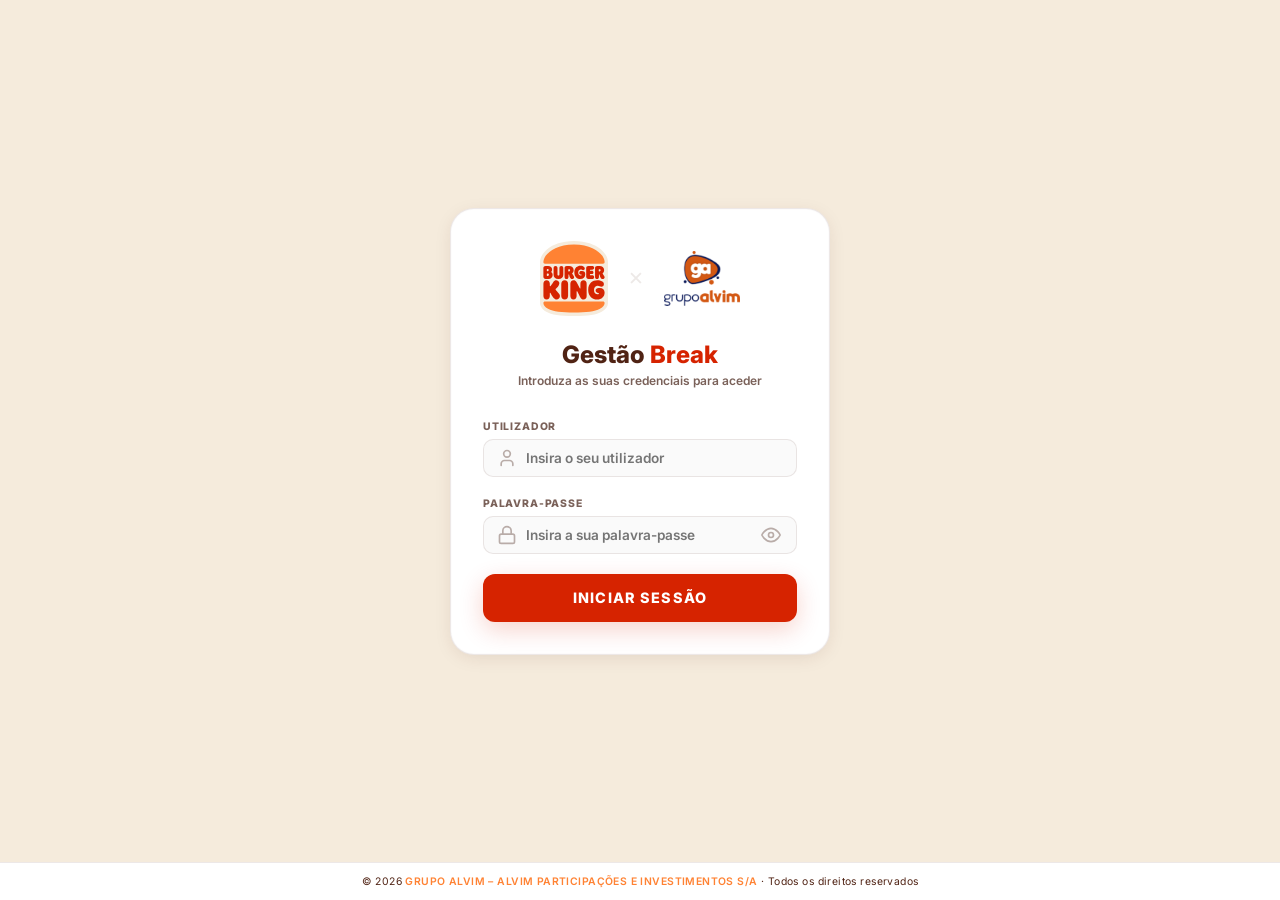
<file: Public/login.html>
<!DOCTYPE html>
<html lang="pt">

<head>
  <meta charset="UTF-8" />
  <meta name="viewport" content="width=device-width, initial-scale=1.0" />
  <meta name="description" content="Sistema Gestão Break – Grupo Alvim - Login" />
  <meta name="theme-color" content="#FF8233" />
  <title>Gestão Break - Login</title>
  <link rel="icon" type="image/x-icon" href="Images/Icon.ico" />
  <link rel="shortcut icon" type="image/x-icon" href="Images/Icon.ico" />
  <link rel="preconnect" href="https://fonts.googleapis.com" />
  <link rel="preconnect" href="https://fonts.gstatic.com" crossorigin />
  <link href="https://fonts.googleapis.com/css2?family=Inter:wght@300;400;500;600;700&display=swap" rel="stylesheet" />
  <link rel="stylesheet" href="css/style.css" />
</head>

<body>



  <!-- MAIN -->
  <main class="login-main">
    <div class="card login-card">
      <div class="login-logos">
        <img src="Images/BK-novo-logo.svg" alt="Burger King" class="logo-bk-login" />
        <span class="cross-divider">✕</span>
        <img src="Images/Logo_GA.png" alt="Grupo Alvim" class="logo-ga-login" />
      </div>

      <div class="hero login-hero">
        <h2>Gestão <span>Break</span></h2>
        <p>Introduza as suas credenciais para aceder</p>
      </div>

      <form action="/" class="login-form">
        <div class="form-group">
          <label class="form-label" for="username">Utilizador</label>
          <div class="input-wrapper">
            <svg class="input-icon" xmlns="http://www.w3.org/2000/svg" width="20" height="20" viewBox="0 0 24 24" fill="none" stroke="currentColor" stroke-width="2" stroke-linecap="round" stroke-linejoin="round"><path d="M19 21v-2a4 4 0 0 0-4-4H9a4 4 0 0 0-4 4v2"></path><circle cx="12" cy="7" r="4"></circle></svg>
            <input type="text" id="username" name="username" class="input-field with-icon" placeholder="Insira o seu utilizador" required />
          </div>
        </div>

        <div class="form-group">
          <label class="form-label" for="password">Palavra-passe</label>
          <div class="input-wrapper">
            <svg class="input-icon" xmlns="http://www.w3.org/2000/svg" width="20" height="20" viewBox="0 0 24 24" fill="none" stroke="currentColor" stroke-width="2" stroke-linecap="round" stroke-linejoin="round"><rect x="3" y="11" width="18" height="11" rx="2" ry="2"></rect><path d="M7 11V7a5 5 0 0 1 10 0v4"></path></svg>
            <input type="password" id="password" name="password" class="input-field with-icon with-eye" placeholder="Insira a sua palavra-passe" required />
            <button type="button" class="toggle-password" onclick="togglePassword()" title="Mostrar/Ocultar">
              <svg id="eye-open" xmlns="http://www.w3.org/2000/svg" width="20" height="20" viewBox="0 0 24 24" fill="none" stroke="currentColor" stroke-width="2" stroke-linecap="round" stroke-linejoin="round"><path d="M1 12s4-8 11-8 11 8 11 8-4 8-11 8-11-8-11-8z"></path><circle cx="12" cy="12" r="3"></circle></svg>
              <svg id="eye-closed" style="display:none;" xmlns="http://www.w3.org/2000/svg" width="20" height="20" viewBox="0 0 24 24" fill="none" stroke="currentColor" stroke-width="2" stroke-linecap="round" stroke-linejoin="round"><path d="M17.94 17.94A10.07 10.07 0 0 1 12 20c-7 0-11-8-11-8a18.45 18.45 0 0 1 5.06-5.94M9.9 4.24A9.12 9.12 0 0 1 12 4c7 0 11 8 11 8a18.5 18.5 0 0 1-2.16 3.19m-6.72-1.07a3 3 0 1 1-4.24-4.24"></path><line x1="1" y1="1" x2="23" y2="23"></line></svg>
            </button>
          </div>
        </div>

        <button class="btn-submit login-btn" type="submit">
          Iniciar Sessão
        </button>
      </form>
    </div>
  </main>

  <!-- FOOTER -->
  <footer class="login-footer">
    <p>&copy; 2026 <strong>GRUPO ALVIM – ALVIM PARTICIPAÇÕES E INVESTIMENTOS S/A</strong> · Todos os direitos reservados</p>
  </footer>

  <script src="js/login.js"></script>
</body>
<script>
  function togglePassword() {
    const pwd = document.getElementById('password');
    const eyeOpen = document.getElementById('eye-open');
    const eyeClosed = document.getElementById('eye-closed');
    if (pwd.type === 'password') {
      pwd.type = 'text';
      eyeOpen.style.display = 'none';
      eyeClosed.style.display = 'block';
    } else {
      pwd.type = 'password';
      eyeOpen.style.display = 'block';
      eyeClosed.style.display = 'none';
    }
  }
</script>
</html>
</file>
<file: Public/css/style.css>
/* ===== RESET & VARIABLES ===== */
*, *::before, *::after { box-sizing: border-box; margin: 0; padding: 0; }

:root {
  --bk-orange: #FF8233;
  --bk-red: #D62300;
  --bk-brown: #502314; /* Classic BK Brown */
  --bk-cream: #F5EBDC; /* Classic BK Cream */
  --white: #ffffff;
  --text-primary: #502314;
  --text-secondary: #7a6159;
  --border-subtle: rgba(80,35,20,0.1);
  --shadow: 0 4px 20px -5px rgba(80,35,20,0.15), 0 0 0 1px rgba(80,35,20,0.01) inset;
  --transition: 0.2s cubic-bezier(0.4, 0, 0.2, 1);
}

html, body { height: 100%; }

body {
  font-family: 'Inter', sans-serif;
  background: var(--bk-cream);
  color: var(--text-primary);
  min-height: 100vh;
  min-height: 100dvh;
  display: flex;
  flex-direction: column;
  align-items: center;
  overflow: hidden; /* Prevent page from scrolling, use card scroll instead */
}

/* ===== REMOVED BACKGROUND LAYERS ===== */



/* ===== HEADER ===== */
header {
  position: relative;
  z-index: 50;
  width: 100%;
  display: flex;
  align-items: center;
  justify-content: space-between;
  padding: 12px clamp(16px, 4vw, 32px);
  background: var(--white);
  border-bottom: 2px solid var(--bk-brown);
  box-shadow: 0 4px 15px rgba(80,35,20,0.06);
  min-height: 64px;
}
@media (max-width: 480px) {
  header { padding: 8px 12px; min-height: 60px; }
}

.logo-bk {
  height: clamp(40px, 8vw, 64px);
  width: auto;
  transition: transform var(--transition);
}
.logo-bk:hover {
  transform: scale(1.05);
}

.header-center {
  text-align: center;
  flex: 1;
}
.header-center h1 {
  font-size: clamp(0.75rem, 4vw, 1.4rem);
  font-weight: 800;
  color: var(--bk-brown);
  letter-spacing: -0.01em;
  white-space: nowrap;
}
.header-center h1 span {
  color: var(--bk-red);
}
.header-center p {
  font-size: clamp(0.55rem, 2.5vw, 0.72rem);
  color: var(--text-secondary);
  font-weight: 700;
  text-transform: uppercase;
  letter-spacing: 0.08em;
  margin-top: 1px;
}

.logo-ga {
  height: clamp(32px, 7vw, 50px);
  width: auto;
  border-radius: 0;
  transition: transform var(--transition);
}
.logo-ga:hover {
  transform: scale(1.05);
  box-shadow: 0 0 16px rgba(255,130,51,0.3);
}

/* ===== CLOCK BAR ===== */
.clock-bar {
  width: 100%;
  margin-top: clamp(8px, 2vh, 16px);
  display: flex;
  align-items: center;
  justify-content: center;
  gap: clamp(8px, 2vw, 16px);
  padding: 10px 0 4px;
  background: transparent;
  border-top: 1px solid var(--border-subtle);
  color: var(--text-primary);
}
@media (max-width: 620px) {
  .clock-bar {
    margin-top: 24px;
    padding: 18px 0 0;
    gap: 12px;
  }
}

.clock-item {
  display: flex;
  align-items: center;
  gap: 8px;
  font-size: 0.75rem;
  font-weight: 600;
}
.clock-item strong {
  color: var(--bk-red);
  font-weight: 800;
  font-size: clamp(0.75rem, 3vw, 0.85rem);
}
.clock-sep {
  width: 1px;
  height: 16px;
  background: var(--border-subtle);
}

/* ===== MAIN ===== */
main {
  position: relative;
  z-index: 10;
  flex: 1;
  display: flex;
  flex-direction: column;
  align-items: center;
  padding: 24px 16px;
  width: 100%;
}

/* ===== HERO ===== */
.hero {
  text-align: center;
  margin-bottom: 12px;
  animation: fadeInDown 0.6s ease both;
}
.hero h2 {
  font-size: clamp(1.2rem, 5vw, 1.6rem);
  font-weight: 800;
  color: var(--bk-brown);
}
.hero h2 span { color: var(--bk-red); }
.hero p {
  margin-top: 4px;
  font-size: 0.75rem;
  color: var(--text-secondary);
  font-weight: 600;
}

/* ===== ANIMATIONS ===== */
@keyframes fadeInDown {
  from { opacity: 0; transform: translateY(-16px); }
  to   { opacity: 1; transform: translateY(0); }
}
@keyframes fadeInUp {
  from { opacity: 0; transform: translateY(20px); }
  to   { opacity: 1; transform: translateY(0); }
}
@keyframes slideIn {
  from { opacity: 0; transform: translateX(-10px); }
  to   { opacity: 1; transform: translateX(0); }
}

/* ===== CARD ===== */
.card {
  background: var(--white);
  border: 1px solid var(--border-subtle);
  border-radius: 24px;
  padding: 32px;
  width: min(94%, 480px); 
  box-shadow: var(--shadow);
  animation: fadeInUp 0.6s 0.1s ease both;
  display: flex;
  flex-direction: column;
  margin: 0 auto;
  position: relative;
  max-height: none; /* Deixa o card crescer livremente em telas grandes */
  overflow: visible; /* Garante que dropdowns não fiquem escondidos */
}
@media (max-width: 768px) {
  .card { 
    max-height: 85vh; 
    overflow-y: auto; 
    width: 94%;
    padding: 20px 16px; 
    border-radius: 16px; 
  }
}

/* ===== SCROLLABLE CONTENT AREA ===== */
.tabs-content {
  flex: 1;
  overflow-y: visible; /* Crescer naturalmente em telas grandes */
  padding-right: 0;
  margin-right: 0;
  padding-bottom: 20px;
}

@media (max-width: 768px) {
  .tabs-content {
     overflow-y: auto;
     overflow-x: hidden;
     padding-right: 6px;
     margin-right: -10px;
  }
}

/* Modern Scrollbar Styling */
.tabs-content::-webkit-scrollbar {
  width: 5px;
}
.tabs-content::-webkit-scrollbar-track {
  background: transparent;
}
.tabs-content::-webkit-scrollbar-thumb {
  background: rgba(80,35,20,0.15);
  border-radius: 10px;
}
.tabs-content::-webkit-scrollbar-thumb:hover {
  background: var(--bk-orange);
}

/* Modal Footer Layout */
.modal-footer {
  padding-top: 20px;
  border-top: 1px solid #eee;
  display: flex;
  flex-direction: column; /* Stack by default on mobile */
  gap: 16px;
}
.modal-footer-top {
  display: flex;
  align-items: center;
  gap: 12px;
  width: 100%;
}
.modal-footer .action-item-btn {
  margin: 0 auto; /* Center button */
  width: 100%;
  max-width: 200px;
}

@media (min-width: 480px) {
  .modal-footer {
    flex-direction: row;
    align-items: center;
    justify-content: space-between;
  }
  .modal-footer-top {
    width: auto;
  }
  .modal-footer .action-item-btn {
    margin: 0;
    width: auto;
  }
}

.btn-toggle-filter {
  display: flex;
  align-items: center;
  justify-content: center;
  width: 38px;
  height: 38px;
  background: var(--white);
  border: 1.5px solid var(--border-subtle);
  border-radius: 20px;
  color: var(--bk-brown);
  cursor: pointer;
  transition: all var(--transition);
}
.btn-toggle-filter:hover {
  background: var(--bk-cream);
  border-color: var(--bk-orange);
  color: var(--bk-red);
}

@keyframes slideInX {
  from { opacity: 0; transform: translateX(20px); }
  to   { opacity: 1; transform: translateX(0); }
}

/* Modal Delete Button */
.btn-delete-modal {
  display: flex;
  align-items: center;
  justify-content: center;
  width: 42px;
  height: 42px;
  background: #fff4f2;
  border: 1.5px solid #ffe8e5;
  border-radius: 12px;
  color: var(--bk-red);
  cursor: pointer;
  transition: all var(--transition);
  margin-right: auto;
}
.btn-delete-modal:hover {
  background: var(--bk-red);
  color: #fff;
  border-color: var(--bk-red);
  transform: scale(1.05);
}
.btn-delete-modal:active {
  transform: scale(0.95);
}

/* ===== DROPDOWN MENU ====== */
.logo-container {
  position: relative;
  display: inline-block;
}


.bk-dropdown {
  position: absolute;
  top: 100%;
  left: 0;
  margin-top: 10px;
  background: var(--white);
  border: 1px solid var(--border-subtle);
  border-radius: 12px;
  box-shadow: 0 8px 24px rgba(80,35,20,0.15);
  display: flex;
  flex-direction: column;
  min-width: 200px;
  opacity: 0;
  visibility: hidden;
  transform: translateY(-10px);
  transition: all var(--transition);
  z-index: 100;
  padding: 8px;
}

.bk-dropdown.show {
  opacity: 1;
  visibility: visible;
  transform: translateY(0);
}

.tab-btn {
  background: transparent;
  border: none;
  font-family: 'Inter', sans-serif;
  font-size: clamp(0.75rem, 3vw, 0.85rem);
  font-weight: 600;
  color: var(--text-muted);
  padding: 10px 16px;
  cursor: pointer;
  border-radius: 8px;
  transition: all var(--transition);
  text-align: left;
  display: flex;
  align-items: center;
  width: 100%;
}

.tab-icon {
  width: 18px;
  height: 18px;
  margin-right: 10px;
  opacity: 0.8;
}

.tab-btn:hover {
  background: rgba(80,35,20,0.05);
  color: var(--bk-brown);
}

.tab-btn.active {
  background: rgba(255,130,51,0.1);
  color: var(--bk-orange);
  font-weight: 700;
}

.menu-divider {
  height: 1px;
  background: var(--border-subtle);
  margin: 6px 0;
}

.logoff-btn {
  color: var(--bk-red);
}
.logoff-btn:hover {
  background: rgba(214,35,0,0.08);
  color: var(--bk-red);
}

.tab-pane {
  display: none;
  animation: fadeInDown 0.3s ease both;
}

.tab-pane.active {
  display: block;
}

/* ===== SUB-TABS (REGISTO / FILTRO) ===== */
.sub-tabs {
  display: flex;
  background: var(--bk-cream);
  padding: 4px;
  border-radius: 12px;
  margin-bottom: 24px;
}

.sub-tab-btn {
  flex: 1;
  background: transparent;
  border: none;
  font-family: 'Inter', sans-serif;
  font-size: 0.75rem;
  font-weight: 700;
  color: var(--text-secondary);
  padding: 8px 12px;
  cursor: pointer;
  border-radius: 8px;
  transition: all var(--transition);
}

.sub-tab-btn.active {
  background: var(--white);
  color: var(--bk-brown);
  box-shadow: 0 2px 8px rgba(80,35,20,0.08);
}

.sub-pane {
  display: none;
  animation: fadeInDown 0.3s ease both;
}

.sub-pane.active {
  display: block;
}

/* ===== FILTER BARS E LISTAS ===== */
.filter-bar {
  margin-bottom: 20px;
  display: flex !important;
  align-items: center !important;
  flex-direction: row;
  flex-wrap: nowrap;
  gap: 12px;
  width: 100%;
}

.filter-bar .bk-select {
  width: auto;
  min-width: 40px;
}

/* RESPONSIVIDADE PARA FILTROS (MOBILE/TABLET) */
@media (max-width: 768px) {
  .filter-bar {
    flex-direction: row !important; /* BACK TO INLINE AS REQUESTED */
    align-items: center !important;
    flex-wrap: nowrap !important;
    gap: 10px !important;
    overflow: visible !important; /* Garante que os dropdowns apareçam */
  }
  
  .search-expand {
    width: 42px !important;
    flex-shrink: 0;
    transition: width 0.3s cubic-bezier(0.4, 0, 0.2, 1);
  }
  
  .search-expand.is-active {
    width: 180px !important; /* Menor no mobile para caber os outros ícones */
    border-radius: 12px !important;
    padding: 0 12px !important;
    background: var(--bk-cream) !important;
  }
  
  .search-expand.is-active input {
    width: 100% !important;
    opacity: 1 !important;
    padding-left: 8px !important;
  }

  .btn-clear-filter {
    width: auto !important;
    min-width: 40px;
    padding: 0 10px !important;
    height: 38px !important;
  }

  .filter-bar .bk-select {
    width: auto !important;
  }
}

.mock-list {
  display: flex;
  flex-direction: column;
  gap: 10px;
}

/* Limite específico para a listagem de produtos conforme solicitado */
#prod-filtro .mock-list {
  max-height: 52vh; /* Aproxima-se do footer em ecrãs standard */
  overflow-y: auto;
  padding: 10px 8px 10px 0; /* Add top/bottom padding */
  display: flex;
  flex-direction: column;
  gap: 12px !important; /* Force gap for organization */
  scrollbar-width: thin;
  scrollbar-color: var(--border-subtle) transparent;
}

#prod-filtro .mock-list::-webkit-scrollbar {
  width: 5px;
}
#prod-filtro .mock-list::-webkit-scrollbar-thumb {
  background: var(--border-subtle);
  border-radius: 10px;
}

.list-item {
  background: #fafafa;
  border: 1px solid #edeff2;
  padding: 14px 18px;
  border-radius: 14px;
  font-size: 0.88rem;
  color: var(--text-secondary);
  cursor: pointer;
  transition: all var(--transition);
  position: relative;
  overflow: hidden;
  display: flex;
  flex-direction: column;
  justify-content: center;
  min-height: 54px; /* Garante que não fiquem comprimidos */
  flex-shrink: 0;
}
.list-item:hover {
  background: #fff;
  border-color: var(--bk-orange);
  box-shadow: 0 4px 12px rgba(80,35,20,0.05);
}

.colab-actions {
  display: none;
  gap: 8px;
  margin-top: 10px;
  padding-top: 10px;
  border-top: 1px solid var(--border-subtle);
  animation: slideInUp 0.2s ease;
}
.colab-actions.show { display: flex; }

.action-btn {
  flex: 1;
  padding: 8px;
  border-radius: 8px;
  border: 1px solid var(--border-subtle);
  background: var(--white);
  color: var(--bk-brown);
  font-weight: 700;
  font-size: 0.72rem;
  display: flex;
  align-items: center;
  justify-content: center;
  gap: 4px;
  cursor: pointer;
  transition: all 0.2s;
}
.action-btn:hover {
  background: var(--bk-brown);
  color: #fff;
}
.action-btn.btn-toggle:hover {
  background: var(--bk-red);
  border-color: var(--bk-red);
}

.item-inactive {
  opacity: 0.4;
  filter: grayscale(1);
  text-decoration: line-through;
  pointer-events: none;
}
.item-inactive * {
  color: var(--text-secondary) !important;
}

/* ===== BARRA DE PESQUISA (LUPA - APENAS ÍCONE) ===== */
.search-expand {
  display: flex;
  align-items: center;
  background: transparent;
  border: none;
  padding: 0;
  border-radius: 50%;
  height: 38px;
  width: 38px;
  transition: all 0.4s cubic-bezier(0.4, 0, 0.2, 1);
  overflow: hidden;
  cursor: pointer;
  position: relative;
  flex-shrink: 0;
}
.search-expand:hover, .search-expand:focus-within {
  width: 220px;
  background: rgba(80,35,20,0.06);
  border-radius: 20px;
  padding: 0 12px;
}
.search-expand-icon, .date-expand-icon {
  display: flex;
  align-items: center;
  justify-content: center;
  width: 38px;
  height: 38px;
  flex-shrink: 0;
  color: var(--bk-brown);
  opacity: 0.7;
}

.search-expand input, .date-expand input {
  border: none;
  background: transparent;
  width: 0;
  padding: 0;
  font-size: 0.82rem;
  font-weight: 600;
  color: var(--bk-brown);
  transition: all 0.3s ease;
  outline: none;
}

.search-expand:hover input, .search-expand:focus-within input,
.date-expand:hover input, .date-expand:focus-within input {
  width: 160px;
  padding-left: 8px;
}

/* ===== DATE EXPAND (CALENDÁRIO) ===== */
.date-expand {
  display: flex;
  align-items: center;
  background: transparent;
  border: none;
  padding: 0;
  border-radius: 50%;
  height: 38px;
  width: 38px;
  transition: all 0.4s cubic-bezier(0.4, 0, 0.2, 1);
  overflow: hidden;
  cursor: pointer;
  position: relative;
  flex-shrink: 0;
}
.date-expand:hover, .date-expand:focus-within {
  width: 240px;
  background: rgba(80,35,20,0.06);
  border-radius: 20px;
  padding: 0 12px;
}

/* ===== ICON FILTER BUTTON (Empresa, Categoria) ===== */
.icon-filter {
  display: flex;
  align-items: center;
  justify-content: center;
  background: transparent;
  border: none;
  border-radius: 50%;
  height: 38px;
  width: 38px;
  cursor: pointer;
  color: var(--bk-brown);
  flex-shrink: 0;
  transition: all 0.2s;
  padding: 0;
}
.icon-filter:hover {
  background: rgba(80,35,20,0.08);
}
.icon-filter svg {
  width: 18px;
  height: 18px;
  stroke: var(--bk-brown);
}

/* ===== MODAL DE EDIÇÃO PREMIUM ===== */
.bk-modal-overlay {
  position: fixed;
  top: 0; left: 0;
  width: 100%; height: 100%;
  background: rgba(80,35,20,0.4);
  backdrop-filter: blur(4px);
  z-index: 9000;
  display: none;
  align-items: center;
  justify-content: center;
  animation: fadeIn 0.3s ease;
}
.bk-modal-overlay.show { display: flex; }

.bk-modal {
  background: var(--white);
  width: 90%;
  max-width: 460px;
  border-radius: 24px;
  padding: 28px 32px;
  box-shadow: 0 20px 50px rgba(80,35,20,0.25);
  animation: modalPop 0.3s cubic-bezier(0.34, 1.56, 0.64, 1);
  overflow: visible;
  position: relative;
  z-index: 9001;
}

.modal-content {
  overflow: visible;
}

.modal-footer {
  overflow: visible;
}
@keyframes modalPop {
  0% { transform: scale(0.9); opacity: 0; }
  100% { transform: scale(1); opacity: 1; }
}

.modal-header {
  display: flex;
  justify-content: space-between;
  align-items: center;
  margin-bottom: 24px;
}
.modal-title {
  color: var(--bk-brown);
  font-weight: 900;
  font-size: 1.4rem;
  font-family: 'Flame', sans-serif;
}
.close-modal {
  background: none;
  border: none;
  color: var(--text-secondary);
  cursor: pointer;
  padding: 5px;
}

.modal-footer {
  margin-top: 32px;
  display: flex;
  flex-direction: column;
  gap: 12px;
}

.action-item-btn {
  width: 100%;
  padding: 14px;
  border-radius: 12px;
  font-weight: 800;
  font-size: 0.9rem;
  display: flex;
  align-items: center;
  justify-content: center;
  gap: 10px;
  border: 2px solid var(--border-subtle);
  background: var(--white);
  color: var(--bk-brown);
  cursor: pointer;
  transition: all 0.2s;
}
.action-item-btn:hover {
  border-color: var(--bk-brown);
  background: #fbf9f6;
}
.action-item-btn.primary {
  background: var(--bk-brown);
  color: #fff;
  border-color: var(--bk-brown);
  height: 40px;
  padding: 0 20px;
  width: auto;
  align-self: center;
}
.action-item-btn.danger {
  color: var(--bk-red);
}
.action-item-btn.danger:hover {
  background: #fff5f5;
  border-color: var(--bk-red);
}

.list-item strong {
  color: var(--bk-brown);
}

.consumo-badge {
  display: inline-flex;
  align-items: center;
  gap: 6px;
  font-size: 0.7rem;
  font-weight: 800;
  text-transform: uppercase;
  padding: 4px 10px;
  border-radius: 20px;
  margin-right: 8px;
}
.badge-manha { background: #f1c40f; color: #502314; } /* Amarelo conforme pedido */
.badge-tarde { background: #e67e22; color: #fff; }
.badge-noite { background: #502314; color: #fff; }

.consumo-badge svg {
  width: 14px;
  height: 14px;
}

/* ===== FILTRO COMPACTO (BORDERLESS) ===== */
.icon-filter {
  position: relative;
  display: flex;
  align-items: center;
  justify-content: center;
  width: 38px;
  height: 38px;
  cursor: pointer;
  color: var(--bk-brown);
  transition: all var(--transition);
  border-radius: 50%;
}

.icon-filter:hover {
  background: rgba(80,35,20,0.08);
  transform: translateY(-2px);
}

.icon-filter svg {
  width: 20px;
  height: 20px;
}

.icon-filter select, .icon-filter input {
  position: absolute;
  top: 0; left: 0;
  width: 100%; height: 100%;
  opacity: 0;
  cursor: pointer;
  z-index: 2;
}

/* ===== RANGE PICKER (INTERVALO) ===== */
/* ===== REGISTRO DE CONSUMOS (DASHBOARD WIDGETS) ===== */
.modern-widget {
  background: var(--white);
  border: 1.5px solid var(--border-subtle);
  border-radius: 16px;
  padding: 16px;
  transition: all var(--transition);
}
.modern-widget:hover {
  border-color: var(--bk-brown);
  box-shadow: 0 8px 30px rgba(80,35,20,0.08);
}

/* ===== PLACEHOLDER ===== */

/* ===== FORM GROUPS ===== */
.form-group { margin-bottom: 18px; }

.form-row {
  display: flex;
  gap: 16px;
  margin-bottom: 20px;
}
.form-row .form-group {
  flex: 1;
  margin-bottom: 0;
}

/* RESPONSIVE FORMS: STACK ON MOBILE */
@media (max-width: 580px) {
  .form-row {
    flex-direction: column;
    gap: 16px;
  }
}

.bk-checkbox-group {
  display: flex;
  align-items: center;
  gap: 10px;
  cursor: pointer;
  padding: 8px 0;
}
.bk-checkbox {
  width: 20px;
  height: 20px;
  border: 2px solid var(--bk-brown);
  border-radius: 4px;
  position: relative;
  transition: all 0.2s;
}
.bk-checkbox-input {
  display: none;
}
.bk-checkbox-input:checked + .bk-checkbox {
  background: var(--bk-orange);
  border-color: var(--bk-orange);
}
.bk-checkbox-input:checked + .bk-checkbox::after {
  content: '✓';
  position: absolute;
  top: 50%; left: 50%;
  transform: translate(-50%, -50%);
  color: white;
  font-weight: 900;
  font-size: 12px;
}

.form-label {
  display: block;
  font-size: clamp(0.6rem, 2.5vw, 0.72rem);
  font-weight: 800;
  color: var(--text-secondary);
  text-transform: uppercase;
  letter-spacing: 0.08em;
  margin-bottom: clamp(6px, 1.5vh, 10px);
}

.label-icon {
  font-size: 1.5rem;
  line-height: 1;
}

/* ===== SELECT ===== */
.select-wrapper { position: relative; }
.select-wrapper::after {
  content: '';
  position: absolute;
  right: 16px;
  top: 50%;
  transform: translateY(-50%);
  width: 0; height: 0;
  border-left: 5px solid transparent;
  border-right: 5px solid transparent;
  border-top: 6px solid var(--bk-brown);
  pointer-events: none;
  transition: transform var(--transition);
}
.select-wrapper:focus-within::after {
  transform: translateY(-50%) rotate(180deg);
}

select {
  width: 100%;
  height: 38px;
  padding: 0 16px;
  background: var(--white);
  border: 1.5px solid var(--border-subtle);
  border-radius: 12px;
  color: var(--bk-brown);
  font-family: 'Inter', sans-serif;
  font-size: 0.9rem;
  font-weight: 700;
  appearance: none;
  -webkit-appearance: none;
  cursor: pointer;
  transition: all var(--transition);
  box-shadow: 0 2px 8px rgba(80,35,20,0.02);
}
select:hover {
  border-color: var(--bk-brown);
  box-shadow: 0 4px 12px rgba(80,35,20,0.06);
}
select:focus {
  outline: none;
  border-color: var(--bk-brown);
  box-shadow: 0 0 0 4px rgba(80,35,20,0.05);
}

/* ===== INPUT TEXT TYPES ===== */
.input-field {
  width: 100%;
  min-height: 38px !important;
  height: auto !important;
  padding: 6px 14px;
  font-size: 0.85rem;
  font-family: inherit;
  color: var(--text-primary);
  background: var(--white);
  border: 1.5px solid var(--border-subtle);
  border-radius: 10px;
  transition: all var(--transition);
  outline: none;
  display: flex !important;
  align-items: center !important;
  line-height: normal !important;
  box-sizing: border-box !important;
}
.input-field:focus {
  border-color: var(--bk-brown);
  box-shadow: 0 0 0 4px rgba(80,35,20,0.05);
}

/* ===== CALENDÁRIO MODERNO ===== */
input[type="date"].input-field {
  position: relative;
  text-transform: uppercase;
  color: var(--text-primary);
  cursor: pointer;
}
input[type="date"].input-field::-webkit-calendar-picker-indicator {
  position: absolute;
  right: 12px;
  top: 50%;
  transform: translateY(-50%);
  width: 20px;
  height: 20px;
  cursor: pointer;
  background-image: url('data:image/svg+xml;utf8,<svg fill="%23502314" viewBox="0 0 24 24" xmlns="http://www.w3.org/2000/svg"><path d="M19 4h-1V2h-2v2H8V2H6v2H5c-1.11 0-1.99.9-1.99 2L3 20a2 2 0 002 2h14c1.1 0 2-.9 2-2V6c0-1.1-.9-2-2-2zm0 16H5V10h14v10zm0-12H5V6h14v2z"/></svg>');
  background-size: contain;
  background-repeat: no-repeat;
  opacity: 0.6;
}
input[type="date"].input-field::-webkit-calendar-picker-indicator:hover {
  opacity: 1;
}

/* ===== DIVIDER ===== */
.divider {
  display: flex;
  align-items: center;
  justify-content: center;
  gap: 16px;
  margin: 12px 0;
  opacity: 0.6;
}
.divider::before, .divider::after {
  content: '';
  flex: 1;
  height: 1px;
  background: var(--border-subtle);
}
.divider span {
  font-size: 0.8rem;
  font-weight: 700;
  color: var(--bk-brown);
}

/* ===== ADD PRODUCT SECTION ===== */
.add-product-row {
  display: flex;
  gap: 10px;
  align-items: stretch;
}
.add-product-row .select-wrapper { flex: 1; }

.btn-add {
  padding: 0 18px;
  background: rgba(255,130,51,0.15);
  border: 1.5px solid rgba(255,130,51,0.4);
  border-radius: 12px;
  color: var(--bk-orange);
  font-family: 'Inter', sans-serif;
  font-size: 1.4rem;
  font-weight: 700;
  cursor: pointer;
  transition: background var(--transition), border-color var(--transition), transform var(--transition);
  display: flex;
  align-items: center;
  justify-content: center;
  min-width: 48px;
  line-height: 1;
}
.btn-add:hover {
  background: rgba(255,130,51,0.28);
  border-color: var(--bk-orange);
  transform: scale(1.06);
}
.btn-add:active { transform: scale(0.97); }

/* ===== PRODUCT LIST ===== */
.product-list {
  margin-top: 10px;
  display: flex;
  flex-direction: column;
  gap: 6px;
  max-height: 120px; /* Limit height to prevent card growth */
  overflow-y: auto;
  padding-right: 4px;
}
/* Scrollbar styling for product list */
.product-list::-webkit-scrollbar { width: 4px; }
.product-list::-webkit-scrollbar-track { background: transparent; }
.product-list::-webkit-scrollbar-thumb { background: var(--border); border-radius: 4px; }

.product-tag {
  display: flex;
  align-items: center;
  justify-content: space-between;
  background: #fafafa;
  border: 1px solid #edeff2;
  border-radius: 12px;
  padding: 12px 16px;
  gap: 12px;
  transition: all var(--transition);
}
.product-tag:hover {
  border-color: var(--bk-orange);
  box-shadow: 0 4px 12px rgba(80,35,20,0.05);
}

.product-tag-info {
  display: flex;
  align-items: center;
  gap: 10px;
}
.product-tag-num {
  width: 24px;
  height: 24px;
  background: var(--bk-orange);
  border-radius: 50%;
  display: flex;
  align-items: center;
  justify-content: center;
  font-size: 0.72rem;
  font-weight: 700;
  color: #fff;
  flex-shrink: 0;
}
.product-tag-name {
  font-size: 0.88rem;
  font-weight: 500;
  color: var(--text-light);
  white-space: nowrap;
  overflow: hidden;
  text-overflow: ellipsis;
  max-width: 180px;
}

.product-tag-actions {
  display: flex;
  align-items: center;
  gap: 18px;
}

.quantity-controls {
  display: flex;
  align-items: center;
  gap: 12px;
  background: rgba(0,0,0,0.2);
  padding: 4px 8px;
  border-radius: 8px;
}

.btn-qty {
  width: 26px;
  height: 26px;
  display: flex;
  align-items: center;
  justify-content: center;
  background: var(--white);
  border: 1px solid #edeff2;
  border-radius: 8px;
  color: var(--bk-brown);
  cursor: pointer;
  font-size: 0.9rem;
  font-weight: 700;
  transition: all var(--transition);
}
.btn-qty:hover:not(:disabled) {
  background: var(--bk-brown);
  color: var(--white);
  border-color: var(--bk-brown);
}
.btn-qty:disabled {
  opacity: 0.3;
  cursor: not-allowed;
}

.qty-value {
  font-size: 0.85rem;
  font-weight: 700;
  color: var(--text-light);
  min-width: 14px;
  text-align: center;
  font-variant-numeric: tabular-nums;
}

.btn-remove {
  background: transparent;
  border: none;
  cursor: pointer;
  color: var(--text-secondary);
  font-size: 0.9rem;
  padding: 4px;
  border-radius: 6px;
  transition: all var(--transition);
  opacity: 0.5;
}
.btn-remove:hover {
  color: var(--bk-red);
  opacity: 1;
  background: rgba(214,36,0,0.1);
}

.product-empty {
  text-align: center;
  font-size: 0.82rem;
  color: var(--text-muted);
  padding: 12px;
  border: 1px dashed rgba(255,130,51,0.18);
  border-radius: 10px;
}

/* ===== SUBMIT ===== */
.btn-submit {
  width: 100%;
  height: 48px;
  margin-top: 24px;
  display: flex;
  align-items: center;
  justify-content: center;
  background: var(--bk-red);
  color: var(--white);
  font-family: 'Inter', sans-serif;
  font-size: 0.85rem;
  font-weight: 800;
  text-transform: uppercase;
  letter-spacing: 0.08em;
  border: none;
  border-radius: 14px;
  cursor: pointer;
  box-shadow: 0 8px 25px rgba(214,35,0,0.2);
  transition: all var(--transition);
}
.btn-submit:hover {
  background: var(--bk-brown);
  transform: translateY(-2px);
  box-shadow: 0 12px 30px rgba(80,35,20,0.2);
}
.btn-submit:active { transform: translateY(0); }

/* ===== FOOTER ===== */
footer {
  flex-shrink: 0; /* Ensures footer stays visible at the bottom */
  position: relative;
  z-index: 10;
  width: 100%;
  text-align: center;
  padding: 12px;
  background: var(--white);
  border-top: 1px solid var(--border-subtle);
}
footer p {
  font-size: 0.6rem;
  color: var(--text-muted);
  letter-spacing: 0.04em;
}
footer p strong {
  color: var(--bk-orange);
  font-weight: 600;
}

.user-info-display {
  display: flex;
  flex-direction: column;
  gap: 4px;
  background: #fbf9f6;
  padding: 16px;
  border-radius: 16px;
  margin-bottom: 24px;
  border: 1px solid #f0ede8;
  text-align: center;
  align-items: center;
}
.user-info-display .user-name {
  color: var(--text-primary);
  font-weight: 500;
}
.user-info-display strong {
  color: var(--bk-brown);
  font-weight: 800;
}
.user-info-display .user-company {
  font-size: 0.72rem;
  font-weight: 600;
  opacity: 0.8;
  display: block;
  margin-top: 2px;
}

/* ===== LOGIN PAGE SPECIFICS ===== */
.login-main {
  justify-content: center; /* Center the card vertically */
}

.login-card {
  max-width: 380px; /* Thinner than the main application card */
  margin: auto;     /* Ensures it aligns centrally in flex layout */
  padding: clamp(20px, 5vw, 32px) clamp(16px, 4vw, 32px);
}

.login-logos {
  display: flex;
  align-items: center;
  justify-content: center;
  gap: 20px;
  margin-bottom: 24px;
}

.logo-bk-login {
  height: clamp(50px, 9vw, 75px);
  width: auto;
}

.logo-ga-login {
  height: clamp(38px, 7vw, 55px);
  width: auto;
}

.cross-divider {
  font-size: 1.2rem;
  color: var(--border-subtle);
  font-weight: 300;
}

.login-hero h2 {
  font-size: clamp(1.2rem, 5vw, 1.5rem);
}

.login-hero p {
  margin-bottom: 20px;
}

.input-wrapper {
  position: relative;
}

.input-field {
  width: 100%;
  height: 40px;
  padding: 0 14px;
  background: #fafafa;
  border: 1.5px solid var(--border-subtle);
  border-radius: 10px;
  color: var(--bk-brown);
  font-family: 'Inter', sans-serif;
  font-size: 0.85rem;
  font-weight: 600;
  transition: all var(--transition);
  box-sizing: border-box;
}
.input-field:focus {
  outline: none;
  border-color: var(--bk-brown);
  background: #fff;
}

.input-icon {
  position: absolute;
  left: 14px;
  top: 50%;
  transform: translateY(-50%);
  color: var(--text-secondary);
  pointer-events: none;
  opacity: 0.5;
  transition: all var(--transition);
}

.input-field.with-icon {
  padding-left: 42px; 
}

.input-field.with-eye {
  padding-right: 42px; 
}

.input-wrapper:focus-within .input-icon {
  color: var(--bk-brown);
  opacity: 1;
}

.toggle-password {
  position: absolute;
  right: 12px;
  top: 50%;
  transform: translateY(-50%);
  background: none;
  border: none;
  color: var(--text-secondary);
  cursor: pointer;
  opacity: 0.5;
  transition: opacity var(--transition), color var(--transition);
  display: flex;
  align-items: center;
  justify-content: center;
  padding: 4px;
}

.toggle-password:hover {
  opacity: 1;
  color: var(--bk-brown);
}

.input-field:hover {
  border-color: var(--bk-orange);
}

.input-field:focus {
  outline: none;
  border-color: var(--bk-brown);
  box-shadow: 0 0 0 4px rgba(80,35,20,0.05);
  background: var(--white);
}

.login-form .form-group {
  margin-bottom: 20px;
}

.login-form .form-label {
  font-size: clamp(0.55rem, 2vw, 0.65rem); /* smaller than the main form-label */
  margin-bottom: 6px;
}

.login-btn {
  padding: clamp(8px, 2.5vh, 12px);
  font-size: clamp(0.8rem, 3vw, 0.9rem);
  margin-top: 10px;
  border-radius: clamp(8px, 2vw, 12px);
}

.login-footer {
  padding: 12px;
}

.login-footer p {
  font-size: clamp(0.55rem, 2vw, 0.65rem);
}

/* ===== RESPONSIVE EXTRA ===== */
@media (max-width: 480px) {
  .logo-bk { height: 36px; }
  .logo-ga { height: 30px; }
  .card { border-radius: 12px; padding: 18px 14px; width: 96%; }
  .clock-bar { flex-direction: column; align-items: center; gap: 4px; padding-top: 10px; margin-top: 10px; }
  .clock-sep { display: none; }
  .clock-item { font-size: 0.65rem; }
  .clock-item strong { font-size: 0.72rem; }
  .btn-qty { width: 20px; height: 20px; font-size: 0.75rem; }
  .product-tag { padding: 6px 10px; }
  .product-tag-name { max-width: 110px; font-size: 0.75rem; }
  .divider { margin: 6px 0; }
  .hero h2 { font-size: 1rem; margin-bottom: 2px; }
  .hero p { font-size: 0.68rem; margin-top: 1px; }
  .form-label { font-size: 0.6rem; margin-bottom: 4px; }
  select { padding: 8px 12px; font-size: 0.78rem; border-width: 1px; }
  .btn-submit { margin-top: 12px; padding: 10px; font-size: 0.82rem; border-radius: 6px; }
  .btn-add { min-width: 32px; height: 32px; padding: 0 8px; font-size: 1rem; }
  footer { padding: 10px 16px; }
  footer p { font-size: 0.6rem; }
}

@media (max-height: 750px) {
  main { padding: 16px 12px 24px; }
  .hero { margin-bottom: 8px; }
  .form-group { margin-bottom: 12px; }
  .divider { margin: 2px 0 10px; }
  .card { padding-top: 24px; padding-bottom: 24px; }
  .clock-bar { margin-top: 16px; padding-top: 16px; }
}
#toast-container {
  position: fixed;
  top: 20px;
  right: 20px;
  z-index: 9999;
  display: flex;
  flex-direction: column;
  gap: 12px;
  pointer-events: none;
}

.toast {
  pointer-events: auto;
  min-width: 280px;
  max-width: 350px;
  padding: 16px 20px;
  background: rgba(255, 255, 255, 0.95);
  backdrop-filter: blur(10px);
  border-radius: 12px;
  box-shadow: 0 10px 30px -5px rgba(80,35,20,0.2);
  display: flex;
  align-items: center;
  gap: 12px;
  border-left: 5px solid var(--bk-brown);
  animation: toastIn 0.4s cubic-bezier(0.68, -0.55, 0.265, 1.55) forwards;
  position: relative;
}

@keyframes toastIn {
  from { transform: translateX(100%) scale(0.9); opacity: 0; }
  to { transform: translateX(0) scale(1); opacity: 1; }
}

.toast-exit {
  animation: toastOut 0.3s ease-in forwards;
}

@keyframes toastOut {
  to { transform: translateX(120%) scale(0.8); opacity: 0; }
}

.toast.success { border-left-color: #27ae60; }
.toast.error { border-left-color: var(--bk-red); }
.toast.info { border-left-color: var(--bk-brown); }

.toast-msg {
  font-size: 0.9rem;
  font-weight: 600;
  color: var(--bk-brown);
}

/* ===== GRUPO DE ÍCONES DE TURNO ===== */
.shift-icon-select {
  display: flex;
  align-items: center;
  gap: 12px;
  background: var(--white);
  border: 1.5px solid var(--border-subtle);
  height: 36px;
  padding: 0 12px;
  cursor: pointer;
  transition: all var(--transition);
  position: relative;
}

.shift-icon-select select {
  position: absolute;
  top: 0; left: 0;
  width: 100%; height: 100%;
  opacity: 0;
  cursor: pointer;
}

.shift-icon-select .selected-label {
  display: flex;
  align-items: center;
  gap: 10px;
  font-weight: 700;
  font-size: 0.9rem;
  color: var(--bk-brown);
}

.shift-icon-select .selected-label svg {
  width: 18px;
  height: 18px;
}

/* ===== CORREÇÃO DA LUPA E OVERFLOW ===== */
.filter-bar {
  z-index: 10;
  position: relative;
}

.search-expand {
  z-index: 20;
}

.filter-bar > :not(.search-expand) {
  flex-shrink: 0;
}
.btn-clear-filter {
  display: flex;
  align-items: center;
  gap: 6px;
  background: transparent;
  border: 1.5px solid rgba(80,35,20,0.12);
  border-radius: 20px;
  height: 32px;
  padding: 0 14px;
  font-size: 0.72rem;
  font-weight: 700;
  color: var(--bk-brown);
  cursor: pointer;
  opacity: 0.7;
  transition: all 0.2s;
  flex-shrink: 0;
  white-space: nowrap;
}
.btn-clear-filter:hover {
  opacity: 1;
  background: rgba(214,35,0,0.06);
  border-color: var(--bk-red);
  color: var(--bk-red);
}
/* ===== BK ICONIC SELECT ===== */
.bk-select {
  position: relative;
  width: 100%;
}

.bk-select-trigger {
  display: flex !important;
  align-items: center !important;
  gap: 10px;
  background: var(--white);
  border: 1.5px solid var(--border-subtle);
  border-radius: 10px;
  height: 40px !important;
  padding: 0 14px !important;
  cursor: pointer;
  transition: all var(--transition);
  font-weight: 700;
  color: var(--bk-brown);
  font-size: 0.85rem;
  position: relative;
  line-height: normal !important;
  box-sizing: border-box !important;
}

.bk-select-trigger::after {
  content: '';
  position: absolute;
  right: 16px;
  top: 50%;
  transform: translateY(-50%);
  width: 0; height: 0;
  border-left: 5px solid transparent;
  border-right: 5px solid transparent;
  border-top: 6px solid var(--bk-brown);
}

.bk-select-trigger:hover {
  border-color: var(--bk-brown);
  box-shadow: 0 4px 12px rgba(80,35,20,0.06);
}

.bk-select-trigger svg,
.bk-select-trigger .selected-icon svg { 
  width: 14px !important; 
  height: 14px !important; 
  flex-shrink: 0;
  margin-right: 6px;
}
.bk-select-option svg { 
  width: 16px !important; 
  height: 16px !important; 
  flex-shrink: 0;
}

.bk-select-options {
  position: absolute;
  top: calc(100% + 4px);
  left: 0;
  width: 100%;
  background: var(--white);
  border-radius: 12px;
  box-shadow: 0 10px 40px rgba(80,35,20,0.2);
  border: 1px solid var(--border-subtle);
  z-index: 99999;
  display: none;
  overflow-y: auto;
  max-height: 230px;
  min-width: 140px;
  animation: dropdownIn 0.18s ease;
}

.bk-select-search-container {
  position: sticky;
  top: 0;
  background: var(--white);
  padding: 8px;
  border-bottom: 1px solid var(--border-subtle);
  z-index: 10;
}

.bk-select-search {
  width: 100%;
  padding: 8px 12px;
  border: 1px solid var(--border-subtle);
  border-radius: 8px;
  font-family: inherit;
  font-size: 0.8rem;
  color: var(--text-primary);
  outline: none;
  transition: border-color var(--transition);
}

.bk-select-search:focus {
  border-color: var(--bk-brown);
}

.bk-group-label {
  padding: 8px 14px 4px;
  font-size: 0.65rem;
  font-weight: 800;
  color: var(--bk-brown);
  text-transform: uppercase;
  letter-spacing: 0.05em;
  opacity: 0.6;
  background: #fdfaf8;
  border-bottom: 1px solid #f5f0ed;
}

@keyframes dropdownIn {
  from { opacity: 0; transform: translateY(-10px); }
  to { opacity: 1; transform: translateY(0); }
}

.bk-select-option {
  display: flex;
  align-items: center;
  gap: 10px;
  padding: 6px 14px; /* Even more compact */
  cursor: pointer;
  transition: background 0.2s;
  font-weight: 600;
  color: var(--bk-brown);
  font-size: 0.82rem;
}

.bk-select-option:hover {
  background: rgba(80,35,20,0.04);
}

.flatpickr-calendar {
  width: 308px !important;
  min-width: 308px !important;
  font-size: 12.5px !important;
  background: var(--white);
  box-shadow: 0 10px 40px rgba(80,35,20,0.15) !important;
  border: 1px solid var(--border-subtle) !important;
  border-radius: 14px !important;
  padding: 10px 8px;
  box-sizing: border-box !important;
}
.flatpickr-innerContainer {
  overflow: visible !important;
}
.flatpickr-rContainer {
  width: 100% !important;
}
.flatpickr-days {
  width: 100% !important;
  min-width: unset !important;
}
.dayContainer {
  display: flex !important;
  flex-wrap: wrap !important;
  width: 100% !important;
  min-width: unset !important;
  max-width: unset !important;
  padding: 0 !important;
  justify-content: space-around !important;
}
.flatpickr-day {
  display: flex !important;
  align-items: center !important;
  justify-content: center !important;
  flex: 0 0 13% !important;
  max-width: 13% !important;
  width: 13% !important;
  height: 34px !important;
  line-height: 1 !important;
  margin: 1px !important;
  border-radius: 8px !important;
}
.flatpickr-weekday {
  flex: 0 0 13% !important;
  max-width: 13% !important;
  font-size: 11px !important;
  text-align: center !important;
}
.flatpickr-weekdays {
  width: 100% !important;
  justify-content: space-around !important;
}
.flatpickr-day.selected, .flatpickr-day.startRange, .flatpickr-day.endRange {
  background: var(--bk-orange) !important;
  box-shadow: 0 4px 10px rgba(255,130,51,0.15) !important;
  border-color: var(--bk-orange) !important;
  color: #fff !important;
}
.flatpickr-day:hover {
  background: rgba(80,35,20,0.07) !important;
}
.flatpickr-months .flatpickr-prev-month,
.flatpickr-months .flatpickr-next-month {
  color: var(--bk-brown) !important;
  fill: var(--bk-brown) !important;
}

/* ===== CONFIRM MODAL SPECIFICS ===== */
.confirm-card {
  max-width: 320px !important;
  text-align: center;
  padding: 30px !important;
  border-radius: 20px !important;
}

.confirm-icon {
  width: 60px;
  height: 60px;
  background: rgba(214, 35, 0, 0.1);
  color: var(--bk-red);
  border-radius: 50%;
  display: flex;
  align-items: center;
  justify-content: center;
  margin: 0 auto 20px;
  animation: pulseRed 2s infinite;
}

.confirm-icon svg {
  width: 30px;
  height: 30px;
}

@keyframes pulseRed {
  0% { transform: scale(1); box-shadow: 0 0 0 0 rgba(214,35,0,0.4); }
  70% { transform: scale(1.05); box-shadow: 0 0 0 10px rgba(214,35,0,0); }
  100% { transform: scale(1); box-shadow: 0 0 0 0 rgba(214,35,0,0); }
}

.confirm-title {
  font-size: 1.25rem;
  font-weight: 800;
  color: var(--bk-brown);
  margin-bottom: 12px;
}

.confirm-text {
  font-size: 0.9rem;
  color: var(--text-secondary);
  line-height: 1.5;
  margin-bottom: 24px;
}

.confirm-actions {
  display: flex;
  gap: 12px;
}

.btn-cancel-confirm {
  flex: 1;
  padding: 12px;
  border: 1.5px solid var(--border-subtle);
  background: var(--white);
  color: var(--text-secondary);
  border-radius: 12px;
  font-weight: 700;
  cursor: pointer;
  transition: all 0.2s;
}

.btn-cancel-confirm:hover {
  background: #f8f9fa;
  border-color: var(--text-secondary);
  color: var(--bk-brown);
}

.btn-do-confirm {
  flex: 1.2;
  padding: 12px;
  border: none;
  background: var(--bk-brown);
  color: #fff;
  border-radius: 12px;
  font-weight: 700;
  cursor: pointer;
  transition: all 0.2s;
  box-shadow: 0 4px 12px rgba(80,35,20,0.2);
}

.btn-do-confirm:hover {
  background: var(--bk-red);
  transform: translateY(-2px);
  box-shadow: 0 6px 15px rgba(214,35,0,0.25);
}

/* Custom indicator for filters */
#date-range-trigger {
  transition: transform 0.2s;
}
#date-range-trigger:active {
  transform: scale(0.9);
}
</file>
